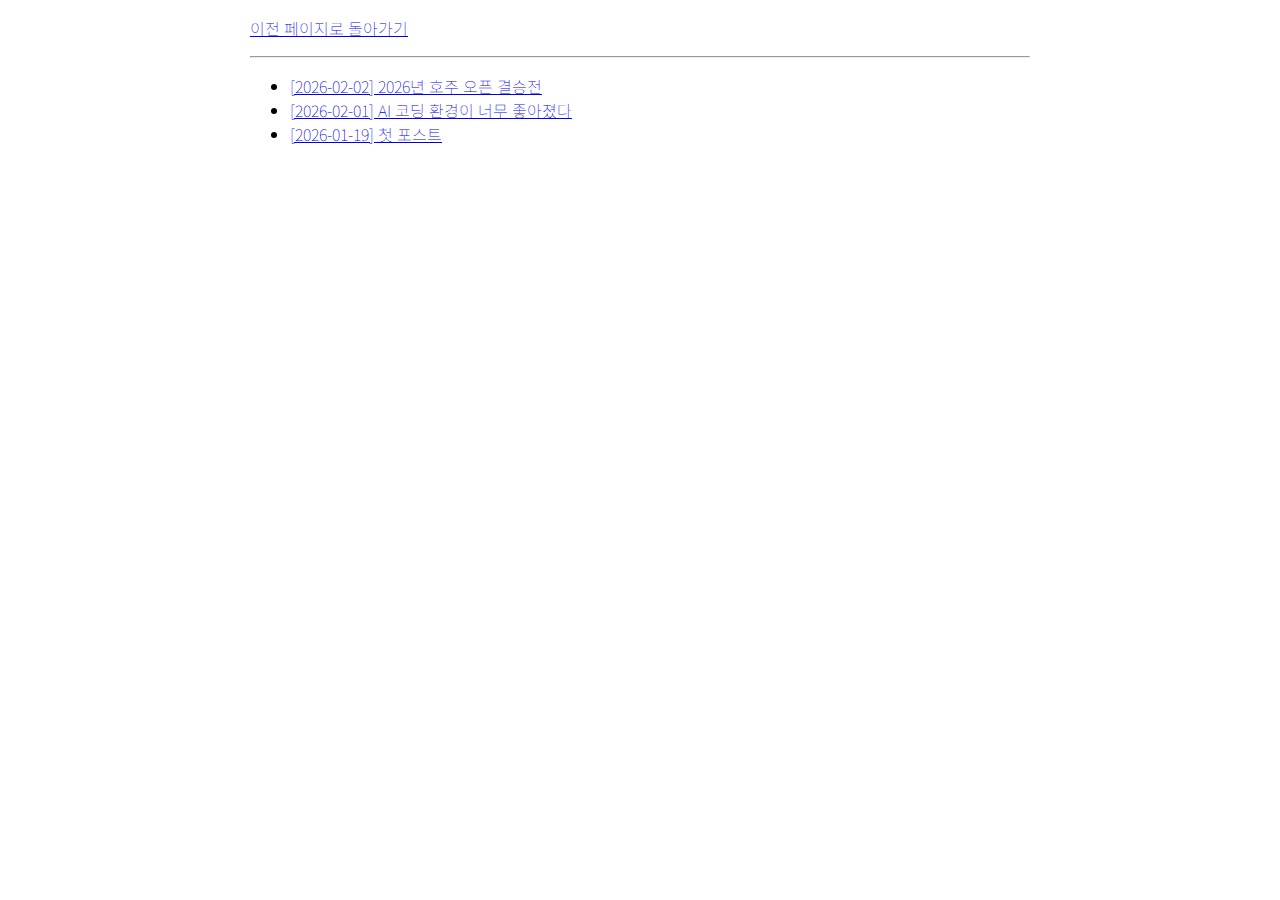
<file: posts/index.html>
<!doctype html>
<html>
  <head>
    <meta charset="utf-8">
    <meta content="width=device-width, initial-scale=1" name="viewport">
    <title>Posts</title>
    <link href="https://fonts.googleapis.com" rel="preconnect">
    <link crossorigin="" href="https://fonts.gstatic.com" rel="preconnect">
    <link href="https://fonts.googleapis.com/css2?family=Noto+Sans+KR:wght@100..900&display=swap" rel="stylesheet">
    <link href="/styles/main.css" rel="stylesheet">
    <link href="/styles/post-list-page.css" rel="stylesheet">
  </head>
  <body>
    <div class="main-container">
      <div class="post-list-container">
        <div class="post-list">
          <p>
            <a href="/">이전 페이지로 돌아가기</a>
          </p>
          <hr>
          <ul>
            <li>
              <a href="/posts/2026-02-02-ausopen-finals.html">[2026-02-02] 2026년 호주 오픈 결승전</a>
            </li>
            <li>
              <a href="/posts/2026-02-01-ai-coding-got-much-better.html">[2026-02-01] AI 코딩 환경이 너무 좋아졌다</a>
            </li>
            <li>
              <a href="/posts/2026-01-19-first.html">[2026-01-19] 첫 포스트</a>
            </li>
          </ul>
        </div>
      </div>
    </div>
  </body>
</html>
</file>
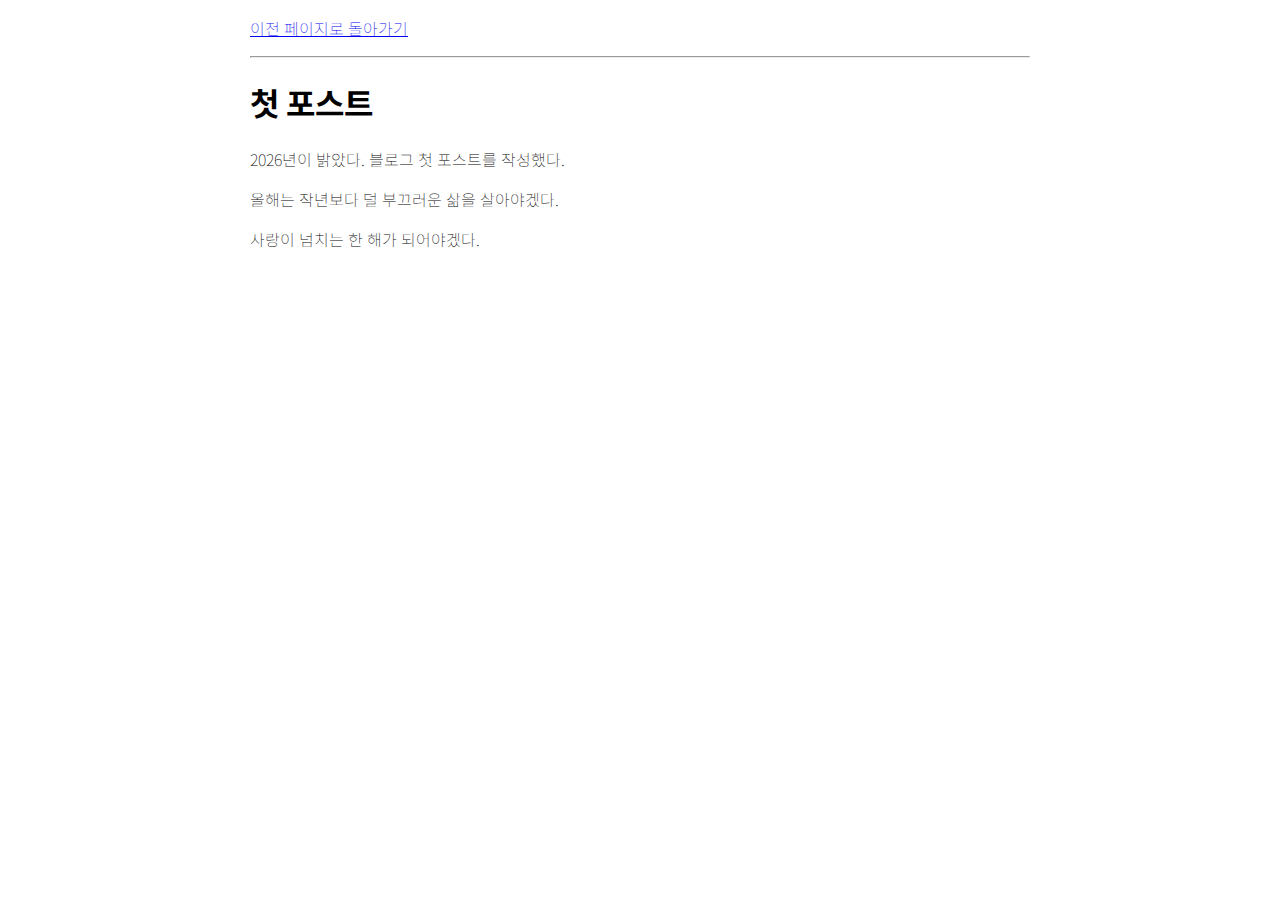
<file: posts/2026-01-19-first.html>
<!doctype html>
<html>
  <head>
    <meta charset="utf-8">
    <meta content="width=device-width, initial-scale=1" name="viewport">
    <title>첫 포스트</title>
    <link href="https://fonts.googleapis.com" rel="preconnect">
    <link crossorigin="" href="https://fonts.gstatic.com" rel="preconnect">
    <link href="https://fonts.googleapis.com/css2?family=Noto+Sans+KR:wght@100..900&display=swap" rel="stylesheet">
    <link href="/styles/main.css" rel="stylesheet">
    <link href="/styles/post-content-page.css" rel="stylesheet">
  </head>
  <body>
    <div class="main-container">
      <div class="post-body-container">
        <div class="post-body">
          <p>
            <a href="/posts/">이전 페이지로 돌아가기</a>
          </p>
          <hr>
          <div>
            <h1>
              첫 포스트
            </h1>
            <p>
              2026년이 밝았다. 블로그 첫 포스트를 작성했다.
            </p>
            <p>
              올해는 작년보다 덜 부끄러운 삶을 살아야겠다.
            </p>
            <p>
              사랑이 넘치는 한 해가 되어야겠다.
            </p>
          </div>
        </div>
      </div>
    </div>
  </body>
</html>
</file>
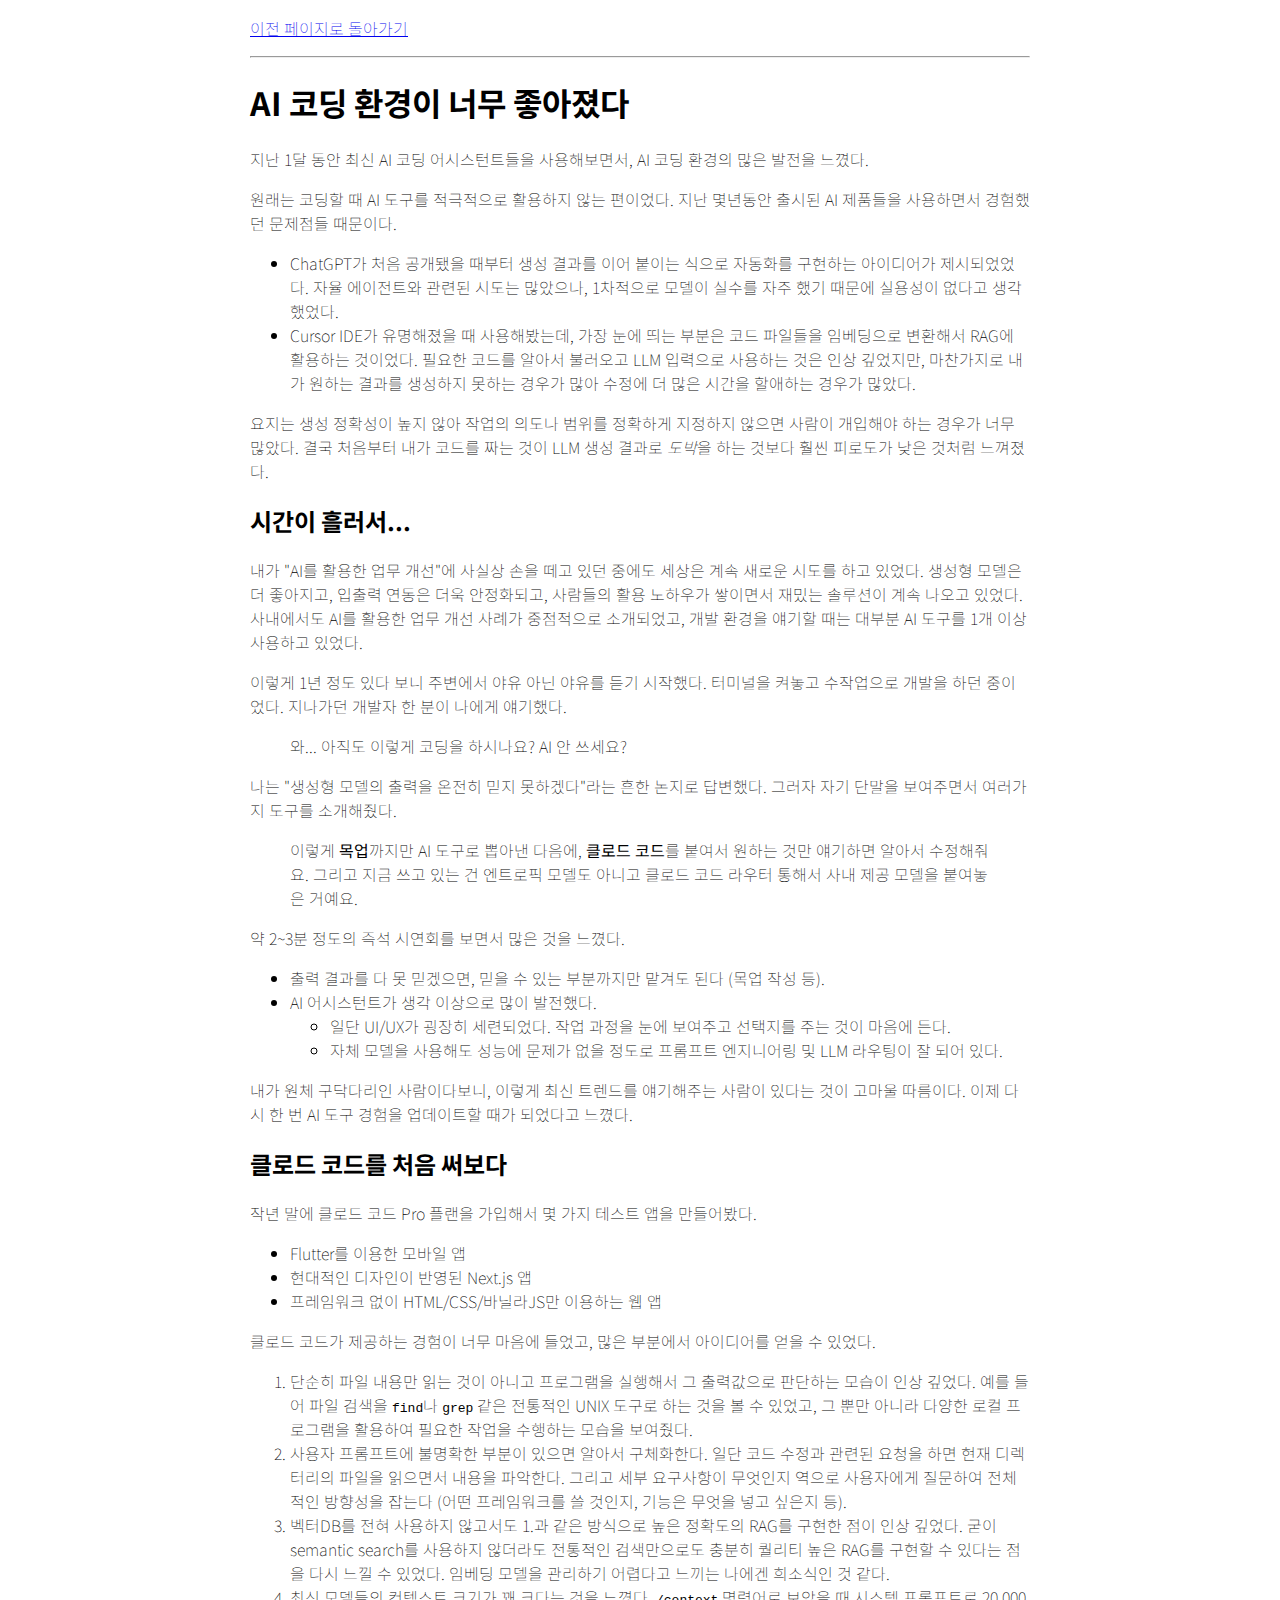
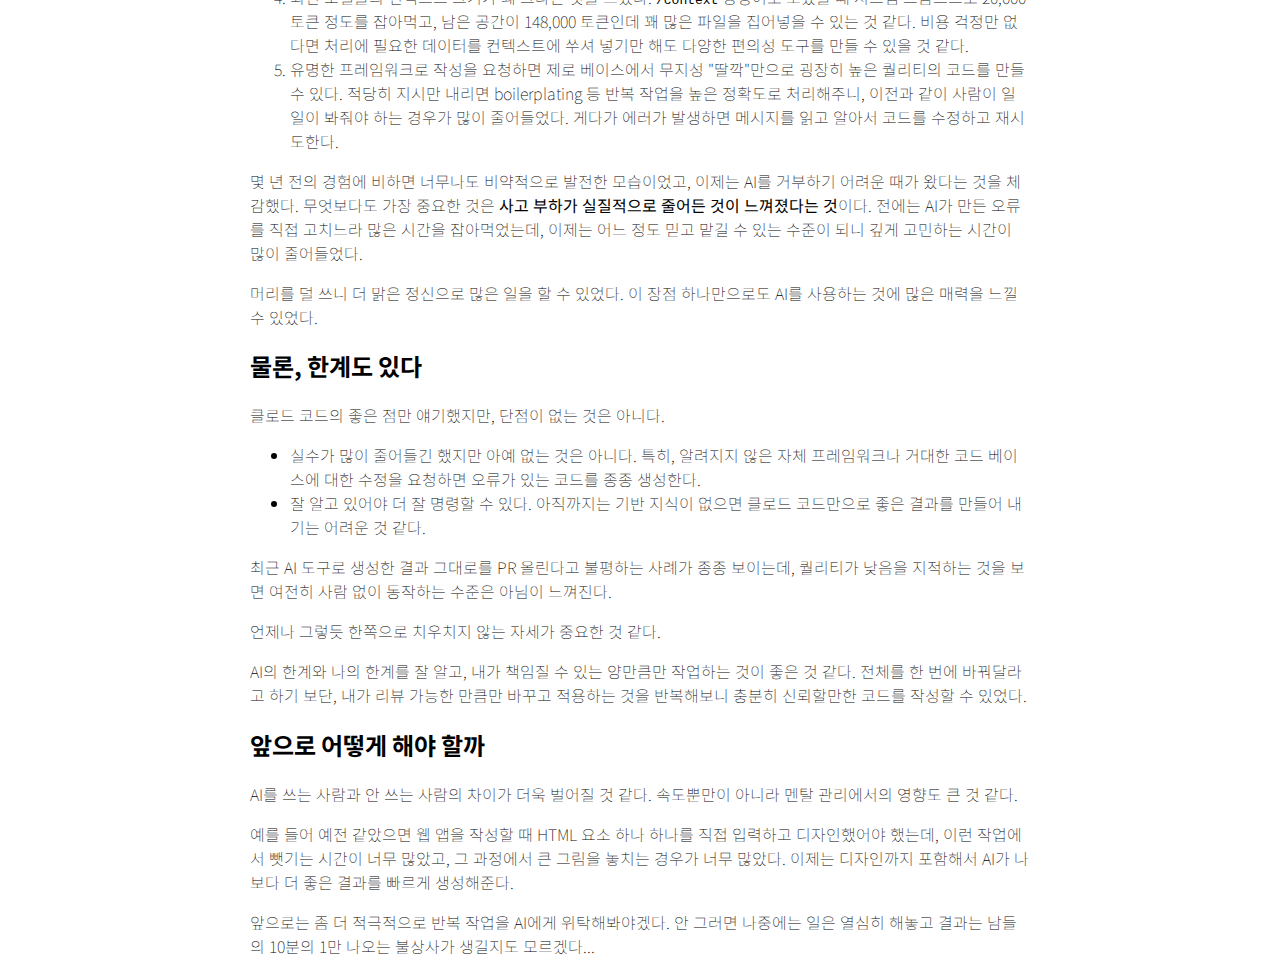
<file: posts/2026-02-01-ai-coding-got-much-better.html>
<!doctype html>
<html>
  <head>
    <meta charset="utf-8">
    <meta content="width=device-width, initial-scale=1" name="viewport">
    <title>AI 코딩 환경이 너무 좋아졌다</title>
    <link href="https://fonts.googleapis.com" rel="preconnect">
    <link crossorigin="" href="https://fonts.gstatic.com" rel="preconnect">
    <link href="https://fonts.googleapis.com/css2?family=Noto+Sans+KR:wght@100..900&display=swap" rel="stylesheet">
    <link href="/styles/main.css" rel="stylesheet">
    <link href="/styles/post-content-page.css" rel="stylesheet">
  </head>
  <body>
    <div class="main-container">
      <div class="post-body-container">
        <div class="post-body">
          <p>
            <a href="/posts/">이전 페이지로 돌아가기</a>
          </p>
          <hr>
          <div>
            <h1>
              AI 코딩 환경이 너무 좋아졌다
            </h1>
            <p>
              지난 1달 동안 최신 AI 코딩 어시스턴트들을 사용해보면서, AI 코딩 환경의 많은
              발전을 느꼈다.
            </p>
            <p>
              원래는 코딩할 때 AI 도구를 적극적으로 활용하지 않는 편이었다. 지난 몇년동안
              출시된 AI 제품들을 사용하면서 경험했던 문제점들 때문이다.
            </p>
            <ul>
              <li>
                ChatGPT가 처음 공개됐을 때부터 생성 결과를 이어 붙이는 식으로 자동화를
                구현하는 아이디어가 제시되었었다. 자율 에이전트와 관련된 시도는 많았으나,
                1차적으로 모델이 실수를 자주 했기 때문에 실용성이 없다고 생각했었다.
              </li>
              <li>
                Cursor IDE가 유명해졌을 때 사용해봤는데, 가장 눈에 띄는 부분은 코드 파일들을
                임베딩으로 변환해서 RAG에 활용하는 것이었다. 필요한 코드를 알아서 불러오고
                LLM 입력으로 사용하는 것은 인상 깊었지만, 마찬가지로 내가 원하는 결과를
                생성하지 못하는 경우가 많아 수정에 더 많은 시간을 할애하는 경우가 많았다.
              </li>
            </ul>
            <p>
              요지는 생성 정확성이 높지 않아 작업의 의도나 범위를 정확하게 지정하지 않으면
              사람이 개입해야 하는 경우가 너무 많았다. 결국 처음부터 내가 코드를 짜는 것이
              LLM 생성 결과로 <em>도박</em>을 하는 것보다 훨씬 피로도가 낮은 것처럼 느껴졌다.
            </p>
            <h2>
              시간이 흘러서...
            </h2>
            <p>
              내가 "AI를 활용한 업무 개선"에 사실상 손을 떼고 있던 중에도 세상은 계속
              새로운 시도를 하고 있었다. 생성형 모델은 더 좋아지고, 입출력 연동은 더욱
              안정화되고, 사람들의 활용 노하우가 쌓이면서 재밌는 솔루션이 계속 나오고
              있었다. 사내에서도 AI를 활용한 업무 개선 사례가 중점적으로 소개되었고, 개발
              환경을 얘기할 때는 대부분 AI 도구를 1개 이상 사용하고 있었다.
            </p>
            <p>
              이렇게 1년 정도 있다 보니 주변에서 야유 아닌 야유를 듣기 시작했다. 터미널을
              켜놓고 수작업으로 개발을 하던 중이었다. 지나가던 개발자 한 분이 나에게
              얘기했다.
            </p>
            <blockquote>
              <p>
                와... 아직도 이렇게 코딩을 하시나요? AI 안 쓰세요?
              </p>
            </blockquote>
            <p>
              나는 "생성형 모델의 출력을 온전히 믿지 못하겠다"라는 흔한 논지로 답변했다.
              그러자 자기 단말을 보여주면서 여러가지 도구를 소개해줬다.
            </p>
            <blockquote>
              <p>
                이렇게 <strong>목업</strong>까지만 AI 도구로 뽑아낸 다음에, <strong>클로드 코드</strong>를 붙여서
                원하는 것만 얘기하면 알아서 수정해줘요. 그리고 지금 쓰고 있는 건 엔트로픽
                모델도 아니고 클로드 코드 라우터 통해서 사내 제공 모델을 붙여놓은 거예요.
              </p>
            </blockquote>
            <p>
              약 2~3분 정도의 즉석 시연회를 보면서 많은 것을 느꼈다.
            </p>
            <ul>
              <li>
                출력 결과를 다 못 믿겠으면, 믿을 수 있는 부분까지만 맡겨도 된다 (목업 작성
                등).
              </li>
              <li>
                AI 어시스턴트가 생각 이상으로 많이 발전했다.
                <ul>
                  <li>
                    일단 UI/UX가 굉장히 세련되었다. 작업 과정을 눈에 보여주고 선택지를 주는
                    것이 마음에 든다.
                  </li>
                  <li>
                    자체 모델을 사용해도 성능에 문제가 없을 정도로 프롬프트 엔지니어링 및
                    LLM 라우팅이 잘 되어 있다.
                  </li>
                </ul>
              </li>
            </ul>
            <p>
              내가 원체 구닥다리인 사람이다보니, 이렇게 최신 트렌드를 얘기해주는 사람이
              있다는 것이 고마울 따름이다. 이제 다시 한 번 AI 도구 경험을 업데이트할 때가
              되었다고 느꼈다.
            </p>
            <h2>
              클로드 코드를 처음 써보다
            </h2>
            <p>
              작년 말에 클로드 코드 Pro 플랜을 가입해서 몇 가지 테스트 앱을 만들어봤다.
            </p>
            <ul>
              <li>
                Flutter를 이용한 모바일 앱
              </li>
              <li>
                현대적인 디자인이 반영된 Next.js 앱
              </li>
              <li>
                프레임워크 없이 HTML/CSS/바닐라JS만 이용하는 웹 앱
              </li>
            </ul>
            <p>
              클로드 코드가 제공하는 경험이 너무 마음에 들었고, 많은 부분에서 아이디어를
              얻을 수 있었다.
            </p>
            <ol>
              <li>
                단순히 파일 내용만 읽는 것이 아니고 프로그램을 실행해서 그 출력값으로
                판단하는 모습이 인상 깊었다. 예를 들어 파일 검색을 <code>find</code>나 <code>grep</code> 같은
                전통적인 UNIX 도구로 하는 것을 볼 수 있었고, 그 뿐만 아니라 다양한 로컬
                프로그램을 활용하여 필요한 작업을 수행하는 모습을 보여줬다.
              </li>
              <li>
                사용자 프롬프트에 불명확한 부분이 있으면 알아서 구체화한다. 일단 코드
                수정과 관련된 요청을 하면 현재 디렉터리의 파일을 읽으면서 내용을 파악한다.
                그리고 세부 요구사항이 무엇인지 역으로 사용자에게 질문하여 전체적인
                방향성을 잡는다 (어떤 프레임워크를 쓸 것인지, 기능은 무엇을 넣고 싶은지
                등).
              </li>
              <li>
                벡터DB를 전혀 사용하지 않고서도 1.과 같은 방식으로 높은 정확도의 RAG를
                구현한 점이 인상 깊었다. 굳이 semantic search를 사용하지 않더라도 전통적인
                검색만으로도 충분히 퀄리티 높은 RAG를 구현할 수 있다는 점을 다시 느낄 수
                있었다. 임베딩 모델을 관리하기 어렵다고 느끼는 나에겐 희소식인 것 같다.
              </li>
              <li>
                최신 모델들의 컨텍스트 크기가 꽤 크다는 것을 느꼈다. <code>/context</code> 명령어로
                보았을 때 시스템 프롬프트로 20,000 토큰 정도를 잡아먹고, 남은 공간이
                148,000 토큰인데 꽤 많은 파일을 집어넣을 수 있는 것 같다. 비용 걱정만
                없다면 처리에 필요한 데이터를 컨텍스트에 쑤셔 넣기만 해도 다양한 편의성
                도구를 만들 수 있을 것 같다.
              </li>
              <li>
                유명한 프레임워크로 작성을 요청하면 제로 베이스에서 무지성 "딸깍"만으로
                굉장히 높은 퀄리티의 코드를 만들 수 있다. 적당히 지시만 내리면
                boilerplating 등 반복 작업을 높은 정확도로 처리해주니, 이전과 같이 사람이
                일일이 봐줘야 하는 경우가 많이 줄어들었다. 게다가 에러가 발생하면 메시지를
                읽고 알아서 코드를 수정하고 재시도한다.
              </li>
            </ol>
            <p>
              몇 년 전의 경험에 비하면 너무나도 비약적으로 발전한 모습이었고, 이제는 AI를
              거부하기 어려운 때가 왔다는 것을 체감했다. 무엇보다도 가장 중요한 것은 <strong>사고
                부하가 실질적으로 줄어든 것이 느껴졌다는 것</strong>이다. 전에는 AI가 만든 오류를
              직접 고치느라 많은 시간을 잡아먹었는데, 이제는 어느 정도 믿고 맡길 수 있는
              수준이 되니 깊게 고민하는 시간이 많이 줄어들었다.
            </p>
            <p>
              머리를 덜 쓰니 더 맑은 정신으로 많은 일을 할 수 있었다. 이 장점 하나만으로도
              AI를 사용하는 것에 많은 매력을 느낄 수 있었다.
            </p>
            <h2>
              물론, 한계도 있다
            </h2>
            <p>
              클로드 코드의 좋은 점만 얘기했지만, 단점이 없는 것은 아니다.
            </p>
            <ul>
              <li>
                실수가 많이 줄어들긴 했지만 아예 없는 것은 아니다. 특히, 알려지지 않은
                자체 프레임워크나 거대한 코드 베이스에 대한 수정을 요청하면 오류가 있는
                코드를 종종 생성한다.
              </li>
              <li>
                잘 알고 있어야 더 잘 명령할 수 있다. 아직까지는 기반 지식이 없으면 클로드
                코드만으로 좋은 결과를 만들어 내기는 어려운 것 같다.
              </li>
            </ul>
            <p>
              최근 AI 도구로 생성한 결과 그대로를 PR 올린다고 불평하는 사례가 종종 보이는데,
              퀄리티가 낮음을 지적하는 것을 보면 여전히 사람 없이 동작하는 수준은 아님이
              느껴진다.
            </p>
            <p>
              언제나 그렇듯 한쪽으로 치우치지 않는 자세가 중요한 것 같다.
            </p>
            <p>
              AI의 한계와 나의 한계를 잘 알고, 내가 책임질 수 있는 양만큼만 작업하는 것이
              좋은 것 같다. 전체를 한 번에 바꿔달라고 하기 보단, 내가 리뷰 가능한 만큼만
              바꾸고 적용하는 것을 반복해보니 충분히 신뢰할만한 코드를 작성할 수 있었다.
            </p>
            <h2>
              앞으로 어떻게 해야 할까
            </h2>
            <p>
              AI를 쓰는 사람과 안 쓰는 사람의 차이가 더욱 벌어질 것 같다. 속도뿐만이 아니라
              멘탈 관리에서의 영향도 큰 것 같다.
            </p>
            <p>
              예를 들어 예전 같았으면 웹 앱을 작성할 때 HTML 요소 하나 하나를 직접 입력하고
              디자인했어야 했는데, 이런 작업에서 뺏기는 시간이 너무 많았고, 그 과정에서 큰
              그림을 놓치는 경우가 너무 많았다. 이제는 디자인까지 포함해서 AI가 나보다 더
              좋은 결과를 빠르게 생성해준다.
            </p>
            <p>
              앞으로는 좀 더 적극적으로 반복 작업을 AI에게 위탁해봐야겠다. 안 그러면
              나중에는 일은 열심히 해놓고 결과는 남들의 10분의 1만 나오는 불상사가 생길지도
              모르겠다...
            </p>
          </div>
        </div>
      </div>
    </div>
  </body>
</html>
</file>
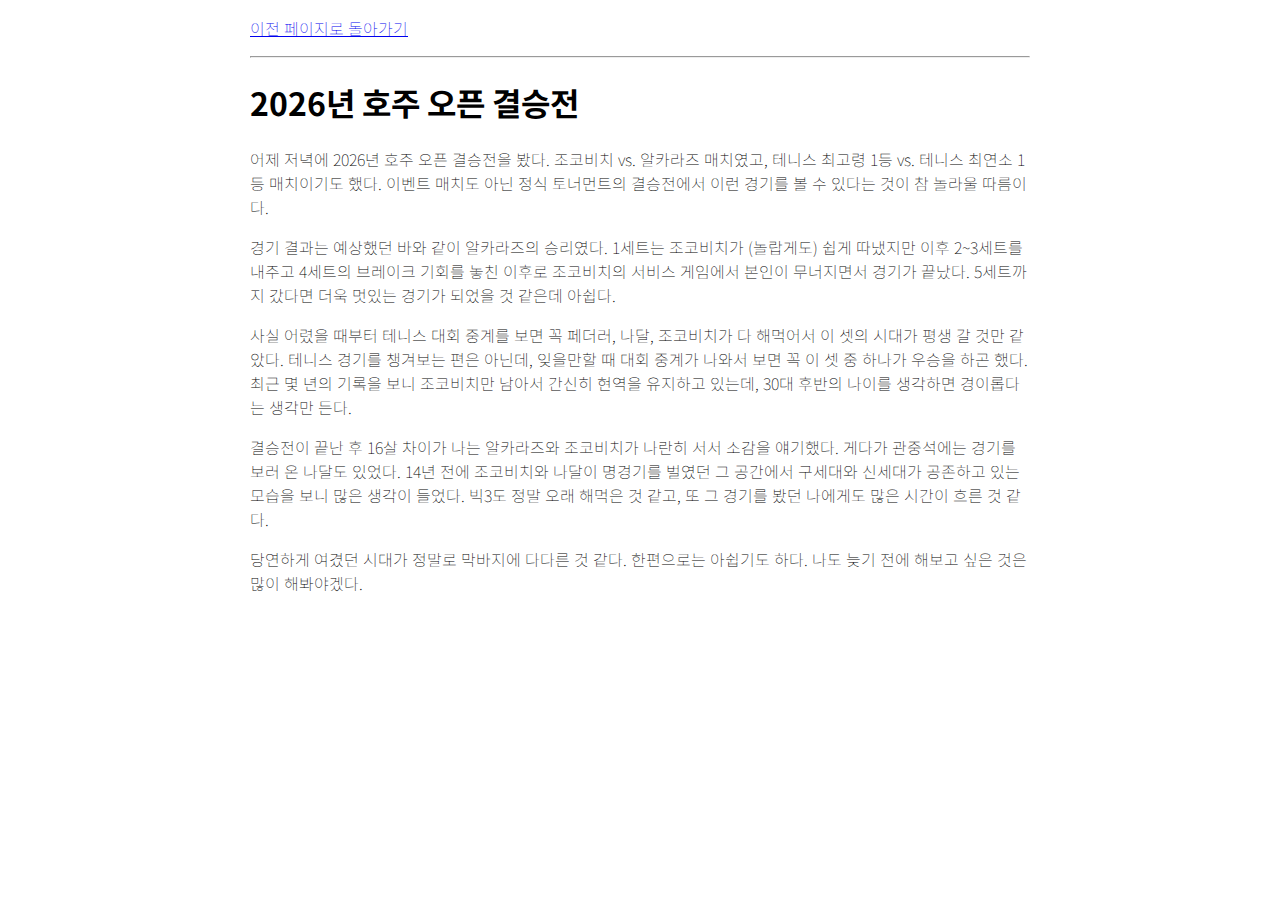
<file: posts/2026-02-02-ausopen-finals.html>
<!doctype html>
<html>
  <head>
    <meta charset="utf-8">
    <meta content="width=device-width, initial-scale=1" name="viewport">
    <title>2026년 호주 오픈 결승전</title>
    <link href="https://fonts.googleapis.com" rel="preconnect">
    <link crossorigin="" href="https://fonts.gstatic.com" rel="preconnect">
    <link href="https://fonts.googleapis.com/css2?family=Noto+Sans+KR:wght@100..900&display=swap" rel="stylesheet">
    <link href="/styles/main.css" rel="stylesheet">
    <link href="/styles/post-content-page.css" rel="stylesheet">
  </head>
  <body>
    <div class="main-container">
      <div class="post-body-container">
        <div class="post-body">
          <p>
            <a href="/posts/">이전 페이지로 돌아가기</a>
          </p>
          <hr>
          <div>
            <h1>
              2026년 호주 오픈 결승전
            </h1>
            <p>
              어제 저녁에 2026년 호주 오픈 결승전을 봤다. 조코비치 vs. 알카라즈 매치였고,
              테니스 최고령 1등 vs. 테니스 최연소 1등 매치이기도 했다. 이벤트 매치도 아닌
              정식 토너먼트의 결승전에서 이런 경기를 볼 수 있다는 것이 참 놀라울 따름이다.
            </p>
            <p>
              경기 결과는 예상했던 바와 같이 알카라즈의 승리였다. 1세트는 조코비치가 (놀랍게도)
              쉽게 따냈지만 이후 2~3세트를 내주고 4세트의 브레이크 기회를 놓친 이후로 조코비치의
              서비스 게임에서 본인이 무너지면서 경기가 끝났다. 5세트까지 갔다면 더욱 멋있는 경기가
              되었을 것 같은데 아쉽다.
            </p>
            <p>
              사실 어렸을 때부터 테니스 대회 중계를 보면 꼭 페더러, 나달, 조코비치가 다 해먹어서
              이 셋의 시대가 평생 갈 것만 같았다. 테니스 경기를 챙겨보는 편은 아닌데, 잊을만할 때
              대회 중계가 나와서 보면 꼭 이 셋 중 하나가 우승을 하곤 했다. 최근 몇 년의 기록을
              보니 조코비치만 남아서 간신히 현역을 유지하고 있는데, 30대 후반의 나이를 생각하면
              경이롭다는 생각만 든다.
            </p>
            <p>
              결승전이 끝난 후 16살 차이가 나는 알카라즈와 조코비치가 나란히 서서 소감을 얘기했다.
              게다가 관중석에는 경기를 보러 온 나달도 있었다. 14년 전에 조코비치와 나달이 명경기를
              벌였던 그 공간에서 구세대와 신세대가 공존하고 있는 모습을 보니 많은 생각이 들었다.
              빅3도 정말 오래 해먹은 것 같고, 또 그 경기를 봤던 나에게도 많은 시간이 흐른 것 같다.
            </p>
            <p>
              당연하게 여겼던 시대가 정말로 막바지에 다다른 것 같다. 한편으로는 아쉽기도 하다.
              나도 늦기 전에 해보고 싶은 것은 많이 해봐야겠다.
            </p>
          </div>
        </div>
      </div>
    </div>
  </body>
</html>
</file>
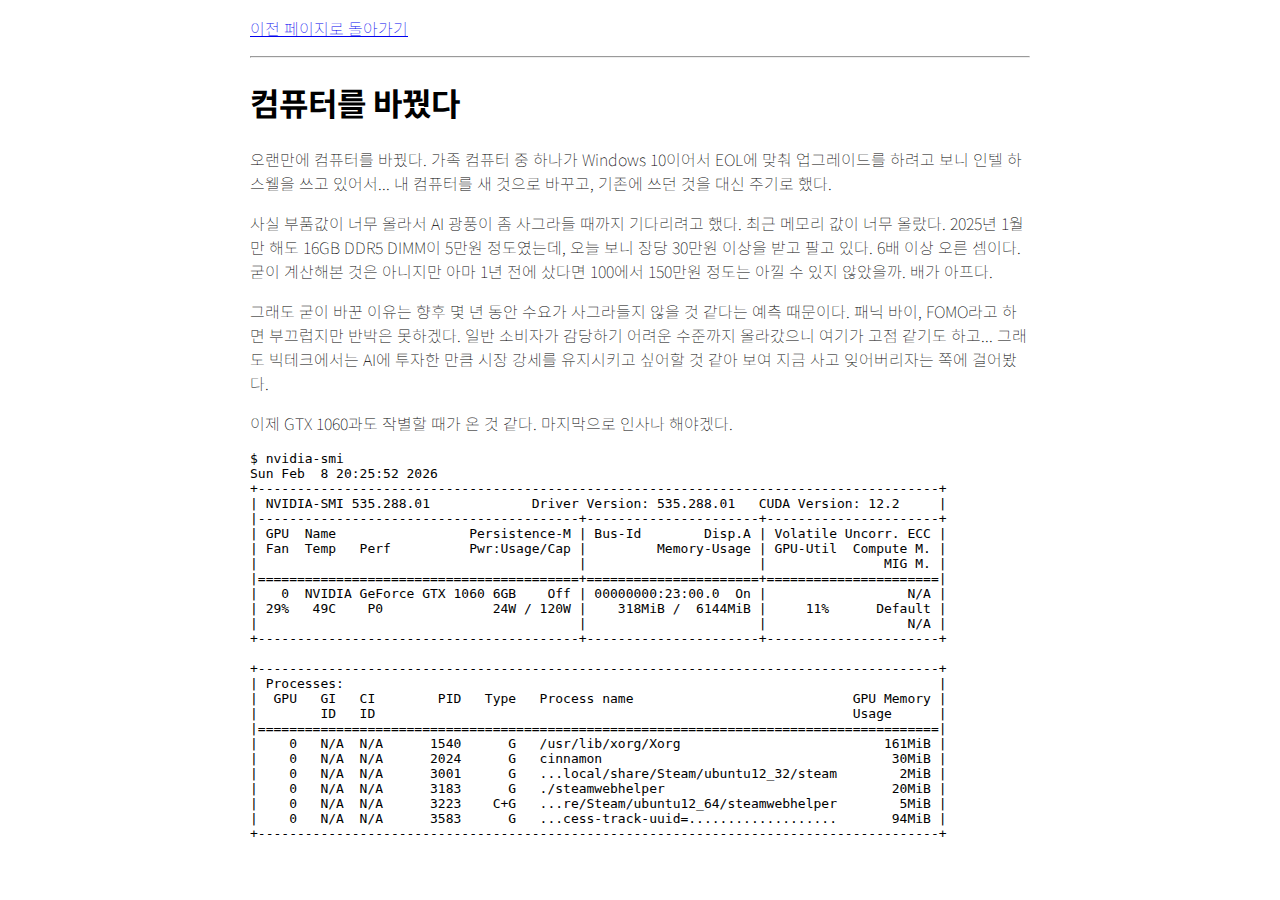
<file: posts/2026-02-08-i-changed-my-computer.html>
<!doctype html>
<html>
  <head>
    <meta charset="utf-8">
    <meta content="width=device-width, initial-scale=1" name="viewport">
    <title>컴퓨터를 바꿨다</title>
    <link href="https://fonts.googleapis.com" rel="preconnect">
    <link crossorigin="" href="https://fonts.gstatic.com" rel="preconnect">
    <link href="https://fonts.googleapis.com/css2?family=Noto+Sans+KR:wght@100..900&display=swap" rel="stylesheet">
    <link href="/styles/main.css" rel="stylesheet">
    <link href="/styles/post-content-page.css" rel="stylesheet">
  </head>
  <body>
    <div class="main-container">
      <div class="post-body-container">
        <div class="post-body">
          <p>
            <a href="/posts/">이전 페이지로 돌아가기</a>
          </p>
          <hr>
          <div>
            <h1>
              컴퓨터를 바꿨다
            </h1>
            <p>
              오랜만에 컴퓨터를 바꿨다. 가족 컴퓨터 중 하나가 Windows 10이어서 EOL에 맞춰
              업그레이드를 하려고 보니 인텔 하스웰을 쓰고 있어서... 내 컴퓨터를 새 것으로
              바꾸고, 기존에 쓰던 것을 대신 주기로 했다.
            </p>
            <p>
              사실 부품값이 너무 올라서 AI 광풍이 좀 사그라들 때까지 기다리려고 했다. 최근
              메모리 값이 너무 올랐다. 2025년 1월만 해도 16GB DDR5 DIMM이 5만원 정도였는데,
              오늘 보니 장당 30만원 이상을 받고 팔고 있다. 6배 이상 오른 셈이다. 굳이
              계산해본 것은 아니지만 아마 1년 전에 샀다면 100에서 150만원 정도는 아낄 수
              있지 않았을까. 배가 아프다.
            </p>
            <p>
              그래도 굳이 바꾼 이유는 향후 몇 년 동안 수요가 사그라들지 않을 것 같다는 예측
              때문이다. 패닉 바이, FOMO라고 하면 부끄럽지만 반박은 못하겠다. 일반 소비자가
              감당하기 어려운 수준까지 올라갔으니 여기가 고점 같기도 하고... 그래도
              빅테크에서는 AI에 투자한 만큼 시장 강세를 유지시키고 싶어할 것 같아 보여 지금
              사고 잊어버리자는 쪽에 걸어봤다.
            </p>
            <p>
              이제 GTX 1060과도 작별할 때가 온 것 같다. 마지막으로 인사나 해야겠다.
            </p>
            <pre><code>$ nvidia-smi
Sun Feb  8 20:25:52 2026       
+---------------------------------------------------------------------------------------+
| NVIDIA-SMI 535.288.01             Driver Version: 535.288.01   CUDA Version: 12.2     |
|-----------------------------------------+----------------------+----------------------+
| GPU  Name                 Persistence-M | Bus-Id        Disp.A | Volatile Uncorr. ECC |
| Fan  Temp   Perf          Pwr:Usage/Cap |         Memory-Usage | GPU-Util  Compute M. |
|                                         |                      |               MIG M. |
|=========================================+======================+======================|
|   0  NVIDIA GeForce GTX 1060 6GB    Off | 00000000:23:00.0  On |                  N/A |
| 29%   49C    P0              24W / 120W |    318MiB /  6144MiB |     11%      Default |
|                                         |                      |                  N/A |
+-----------------------------------------+----------------------+----------------------+
                                                                                         
+---------------------------------------------------------------------------------------+
| Processes:                                                                            |
|  GPU   GI   CI        PID   Type   Process name                            GPU Memory |
|        ID   ID                                                             Usage      |
|=======================================================================================|
|    0   N/A  N/A      1540      G   /usr/lib/xorg/Xorg                          161MiB |
|    0   N/A  N/A      2024      G   cinnamon                                     30MiB |
|    0   N/A  N/A      3001      G   ...local/share/Steam/ubuntu12_32/steam        2MiB |
|    0   N/A  N/A      3183      G   ./steamwebhelper                             20MiB |
|    0   N/A  N/A      3223    C+G   ...re/Steam/ubuntu12_64/steamwebhelper        5MiB |
|    0   N/A  N/A      3583      G   ...cess-track-uuid=...................       94MiB |
+---------------------------------------------------------------------------------------+
</code></pre>
          </div>
        </div>
      </div>
    </div>
  </body>
</html>
</file>
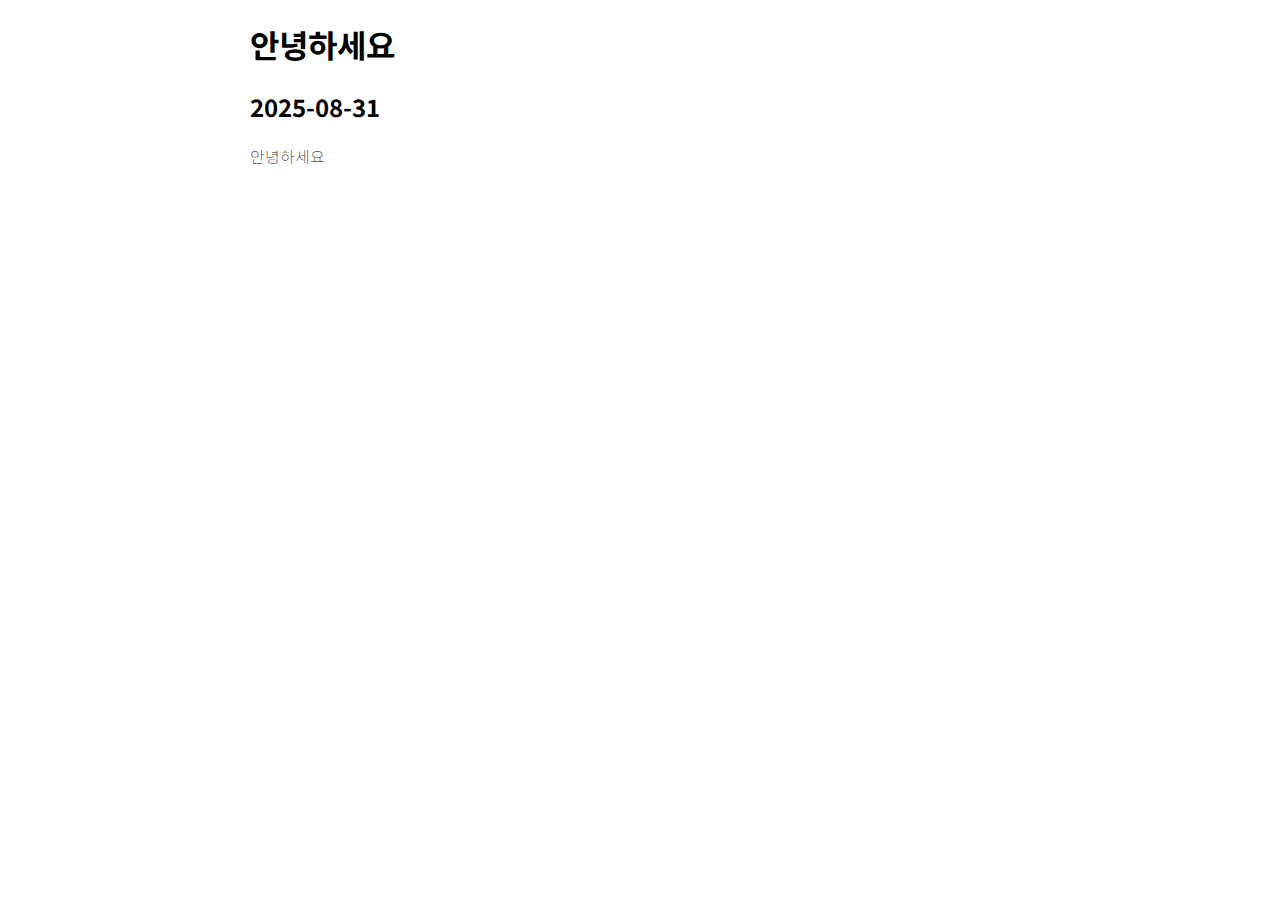
<file: posts/first.html>
<!doctype html>
<html>
  <head>
    <meta charset="utf-8">
    <meta content="width=device-width, initial-scale=1" name="viewport">
    <title>Posts</title>
    <link href="https://fonts.googleapis.com" rel="preconnect">
    <link crossorigin="" href="https://fonts.gstatic.com" rel="preconnect">
    <link href="https://fonts.googleapis.com/css2?family=Noto+Sans+KR:wght@100..900&display=swap" rel="stylesheet">
    <link href="/styles/main.css" rel="stylesheet">
    <link href="/styles/post-content-page.css" rel="stylesheet">
  </head>
  <body>
    <div class="main-container">
      <div class="post-body-container">
        <div class="post-body">
          <h1>안녕하세요</h1>
          <h2>2025-08-31</h2>
          <p>안녕하세요</p>
        </div>
      </div>
    </div>
  </body>
</html>
</file>
<file: styles/main.css>
* {
  box-sizing: border-box;
}

body {
  margin: 0;
  padding: 0;
  font-family: "Noto Sans KR", sans-serif;
  font-optical-sizing: auto;
  font-weight: 100;
  font-style: normal;
}

.noto-sans-kr-100 {
  font-family: "Noto Sans KR", sans-serif;
  font-optical-sizing: auto;
  font-weight: 100;
  font-style: normal;
}

.noto-sans-kr-200 {
  font-family: "Noto Sans KR", sans-serif;
  font-optical-sizing: auto;
  font-weight: 200;
  font-style: normal;
}

.noto-sans-kr-300 {
  font-family: "Noto Sans KR", sans-serif;
  font-optical-sizing: auto;
  font-weight: 300;
  font-style: normal;
}

.noto-sans-kr-400 {
  font-family: "Noto Sans KR", sans-serif;
  font-optical-sizing: auto;
  font-weight: 400;
  font-style: normal;
}

.noto-sans-kr-400 {
  font-family: "Noto Sans KR", sans-serif;
  font-optical-sizing: auto;
  font-weight: 400;
  font-style: normal;
}

.noto-sans-kr-500 {
  font-family: "Noto Sans KR", sans-serif;
  font-optical-sizing: auto;
  font-weight: 500;
  font-style: normal;
}

.noto-sans-kr-600 {
  font-family: "Noto Sans KR", sans-serif;
  font-optical-sizing: auto;
  font-weight: 600;
  font-style: normal;
}

.noto-sans-kr-700 {
  font-family: "Noto Sans KR", sans-serif;
  font-optical-sizing: auto;
  font-weight: 700;
  font-style: normal;
}

.noto-sans-kr-800 {
  font-family: "Noto Sans KR", sans-serif;
  font-optical-sizing: auto;
  font-weight: 800;
  font-style: normal;
}
</file>
<file: styles/post-list-page.css>
.main-container {
  margin: 0;
  padding: 0;
  height: 100vh;
}

.post-list-container {
  display: flex;
  justify-content: center;
}

.post-list {
  flex: 0 1 800px;
  max-width: 800px;
  padding: 0 10px 0 10px;
}
</file>
<file: styles/post-content-page.css>
.main-container {
  margin: 0;
  padding: 0;
  height: 100vh;
}

.post-body-container {
  display: flex;
  justify-content: center;
}

.post-body {
  flex: 0 1 800px;
  width: 800px;
  max-width: calc(100vw - 20px);
  padding: 0 10px 0 10px;
}

.post-body pre {
  overflow-x: scroll;
}
</file>
